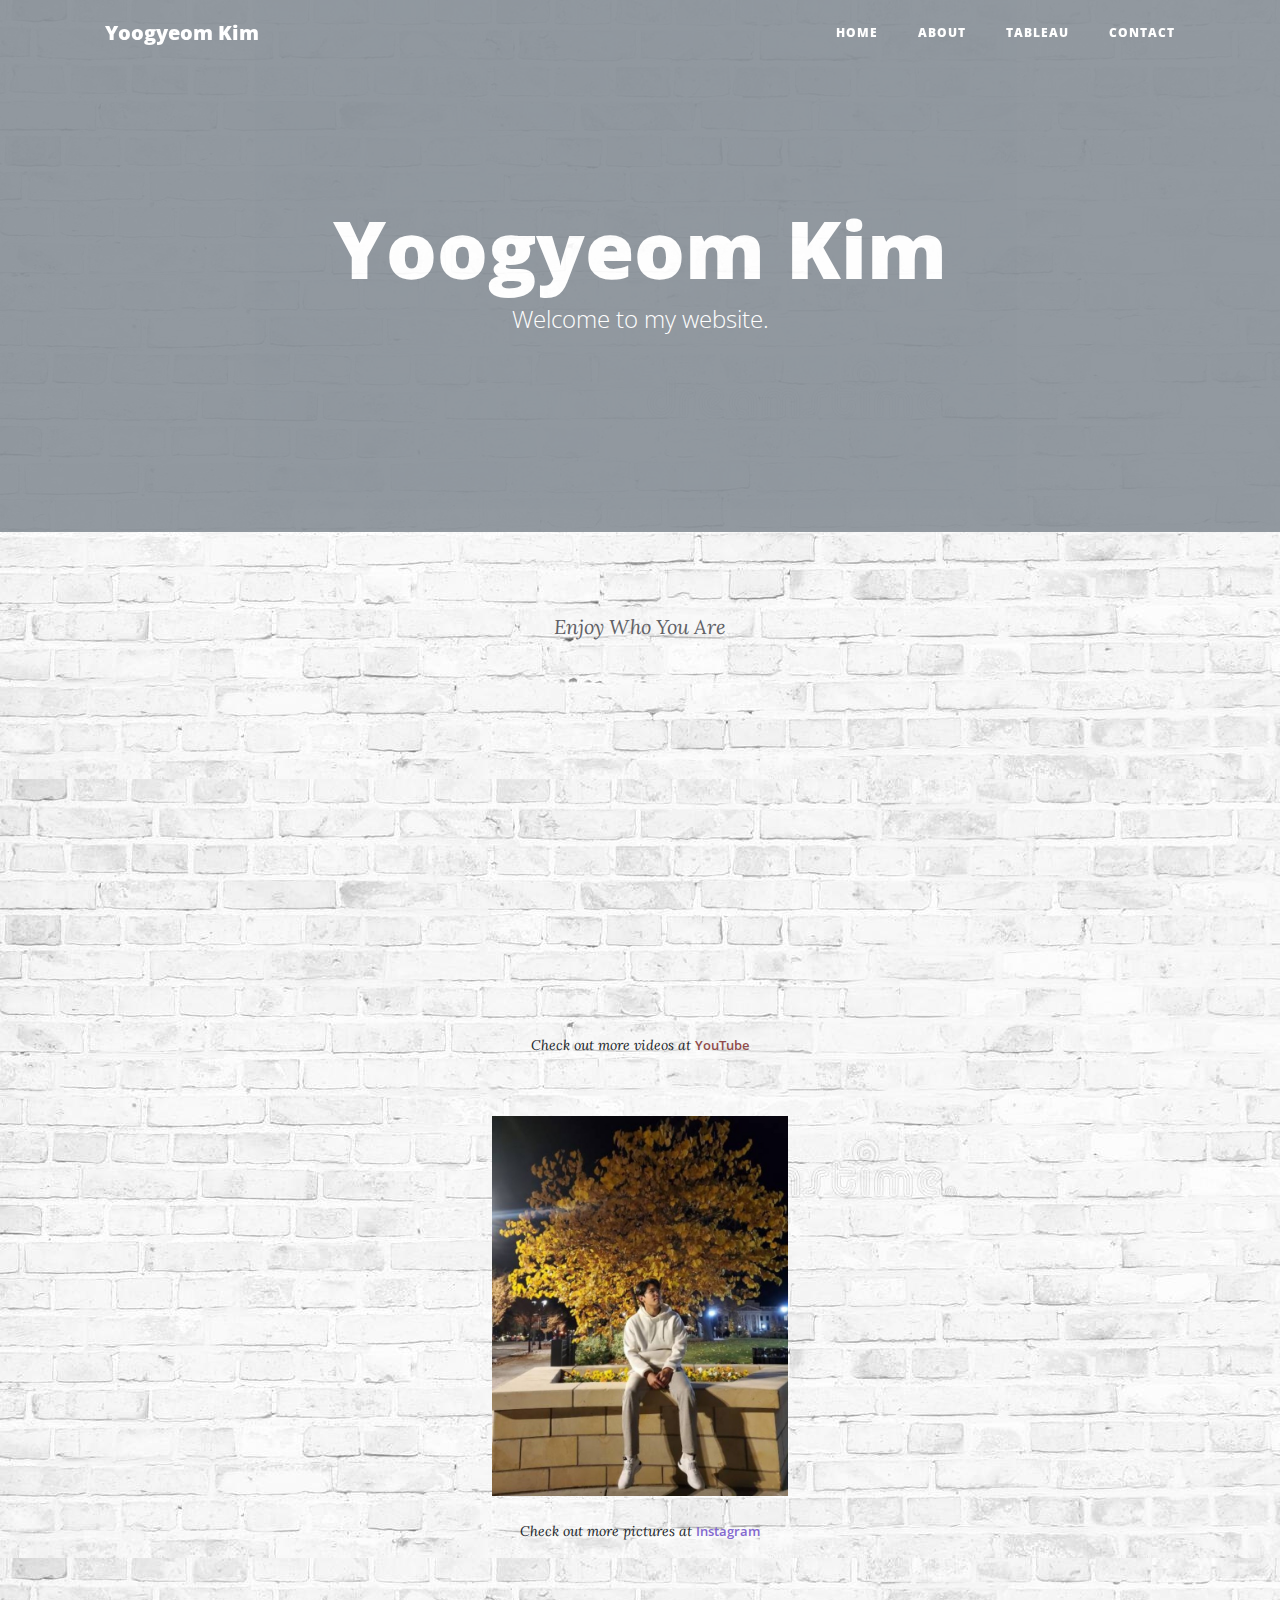
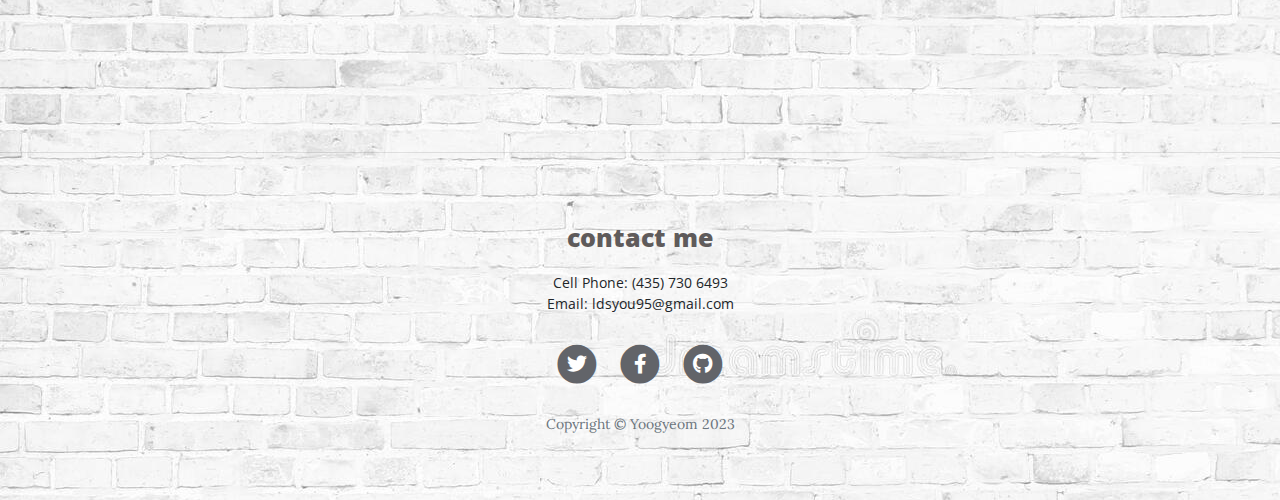
<file: index.html>
<!DOCTYPE html>
<html lang="en">

<head>

<!--Yoogyeom Kim last edited: 17 April, 2023-->

  <meta charset="utf-8">
  <meta name="viewport" content="width=device-width, initial-scale=1, shrink-to-fit=no">
  <meta name="description" content="">
  <meta name="author" content="">

  <title>Yoogyeom Kim - Homepage</title>

  <!-- Bootstrap core CSS -->
  <link href="vendor/bootstrap/css/bootstrap.min.css" rel="stylesheet">

  <!-- Custom fonts for this template -->
  <link href="vendor/fontawesome-free/css/all.min.css" rel="stylesheet" type="text/css">
  <link href='https://fonts.googleapis.com/css?family=Lora:400,700,400italic,700italic' rel='stylesheet' type='text/css'>
  <link href='https://fonts.googleapis.com/css?family=Open+Sans:300italic,400italic,600italic,700italic,800italic,400,300,600,700,800' rel='stylesheet' type='text/css'>

  <!-- Custom styles for this template -->
  <link href="styles/clean-blog.min.css" rel="stylesheet">
  <link href="styles/mystyles.css" rel="stylesheet">

</head>

<body>

  <!-- Navigation -->
  <nav class="navbar navbar-expand-lg navbar-light fixed-top" id="mainNav">
    <div class="container">
      <a class="navbar-brand" href="index.html">Yoogyeom Kim</a>
      <button class="navbar-toggler navbar-toggler-right" type="button" data-toggle="collapse" data-target="#navbarResponsive" aria-controls="navbarResponsive" aria-expanded="false" aria-label="Toggle navigation">
        Menu
        <i class="fas fa-bars"></i>
      </button>
      <div class="collapse navbar-collapse" id="navbarResponsive">
        <ul class="navbar-nav ml-auto">
          <li class="nav-item">
            <a class="nav-link" href="#">Home</a>
          </li>
          <li class="nav-item">
            <a class="nav-link" href="html/aboutme.html">About</a>
          </li>
          <li class="nav-item">
            <a class="nav-link" href="html/tableau.html">Tableau</a>
          </li>
        <li class="nav-item">
          <a class="nav-link" href="html/contact.html">Contact</a>
        </li>
        </ul>
      </div>
    </div>
  </nav>

  <!-- Page Header -->
  <header class="masthead header" style="background-image: url(https://cdn.pixabay.com/photo/2017/08/30/01/05/milky-way-2695569__480.jpg);">
    <div class="container">
      <div class="row">
        <div class="col-lg-8 col-md-10 mx-auto">
          <div class="site-heading">
            <h1>Yoogyeom Kim</h1>
            <span class="subheading">Welcome to my website.</span>
          </div>
        </div>
      </div>
    </div>
  </header>

  <!-- Main Content -->
  <div class="container">
    <div class="row">
      <div class="col-lg-8 col-md-10 mx-auto">          
        <blockquote class="quote">Enjoy Who You Are</blockquote>
     </div> 
   </div>
</div>
 
  <div class='video'>
    <iframe width="560" height="315" src="https://www.youtube.com/embed/jJgJnvXj3rw" title="Kade's Favorite Song" allow="accelerometer; autoplay; clipboard-write; encrypted-media; gyroscope; picture-in-picture"  allowfullscreen></iframe>
  </div>
   <div class="caption">Check out more videos at <a href="https://www.youtube.com/" target="_blank" title="Youtube Homepage" class="youtube"> YouTube </a></div>
  
  <div class="img">
    <img src="images/coolpic.jpg" height=380 alt="Cool Kade">
  </div>
   <div class="caption" style="margin-bottom: 200px;">Check out more pictures at <a href="https://www.instagram.com/yoogyeom_kim/" target="_blank" title="Instagram Homepage" class="instagram"> Instagram </a></div>

  <hr>

  <!-- Footer -->
  <footer>
  <div class="contact-font">
      contact me 
  </div> 
    <div class="contact-info">
      Cell Phone: (435) 730 6493
   <br>
      Email: ldsyou95@gmail.com
   </div>
     <div class="container">
      <div class="row">
        <div class="col-lg-8 col-md-10 mx-auto">
          <ul class="list-inline text-center">
            <li class="list-inline-item">
              <a href="https://twitter.com" target="_blank" title="Twitter Profile">
                <span class="fa-stack fa-lg">
                  <i class="fas fa-circle fa-stack-2x"></i>
                  <i class="fab fa-twitter fa-stack-1x fa-inverse"></i>
                </span>
              </a>
            </li>
            <li class="list-inline-item">
              <a href="https://www.facebook.com/profile.php?id=100011502225249" target="_blank" title="Facebook Profile">
                <span class="fa-stack fa-lg">
                  <i class="fas fa-circle fa-stack-2x"></i>
                  <i class="fab fa-facebook-f fa-stack-1x fa-inverse"></i>
                </span>
              </a>
            </li>
            <li class="list-inline-item">
              <a href="https://www.linkedin.com/in/yoogyeom-kim-81b6a0220/" target="_blank" title="Linkedin Profile">
                <span class="fa-stack fa-lg">
                  <i class="fas fa-circle fa-stack-2x"></i>
                  <i class="fab fa-github fa-stack-1x fa-inverse"></i>
                </span>
              </a>
            </li>
          </ul>
          <p class="copyright text-muted">Copyright &copy; Yoogyeom 2023</p>
        </div>
      </div>
    </div>
  </footer>

  <!-- Bootstrap core JavaScript -->
  <script src="vendor/jquery/jquery.min.js"></script>
  <script src="vendor/bootstrap/js/bootstrap.bundle.min.js"></script>

  <!-- Custom scripts for this template -->
  <script src="js/clean-blog.min.js"></script>

</body>

</html>
</file>
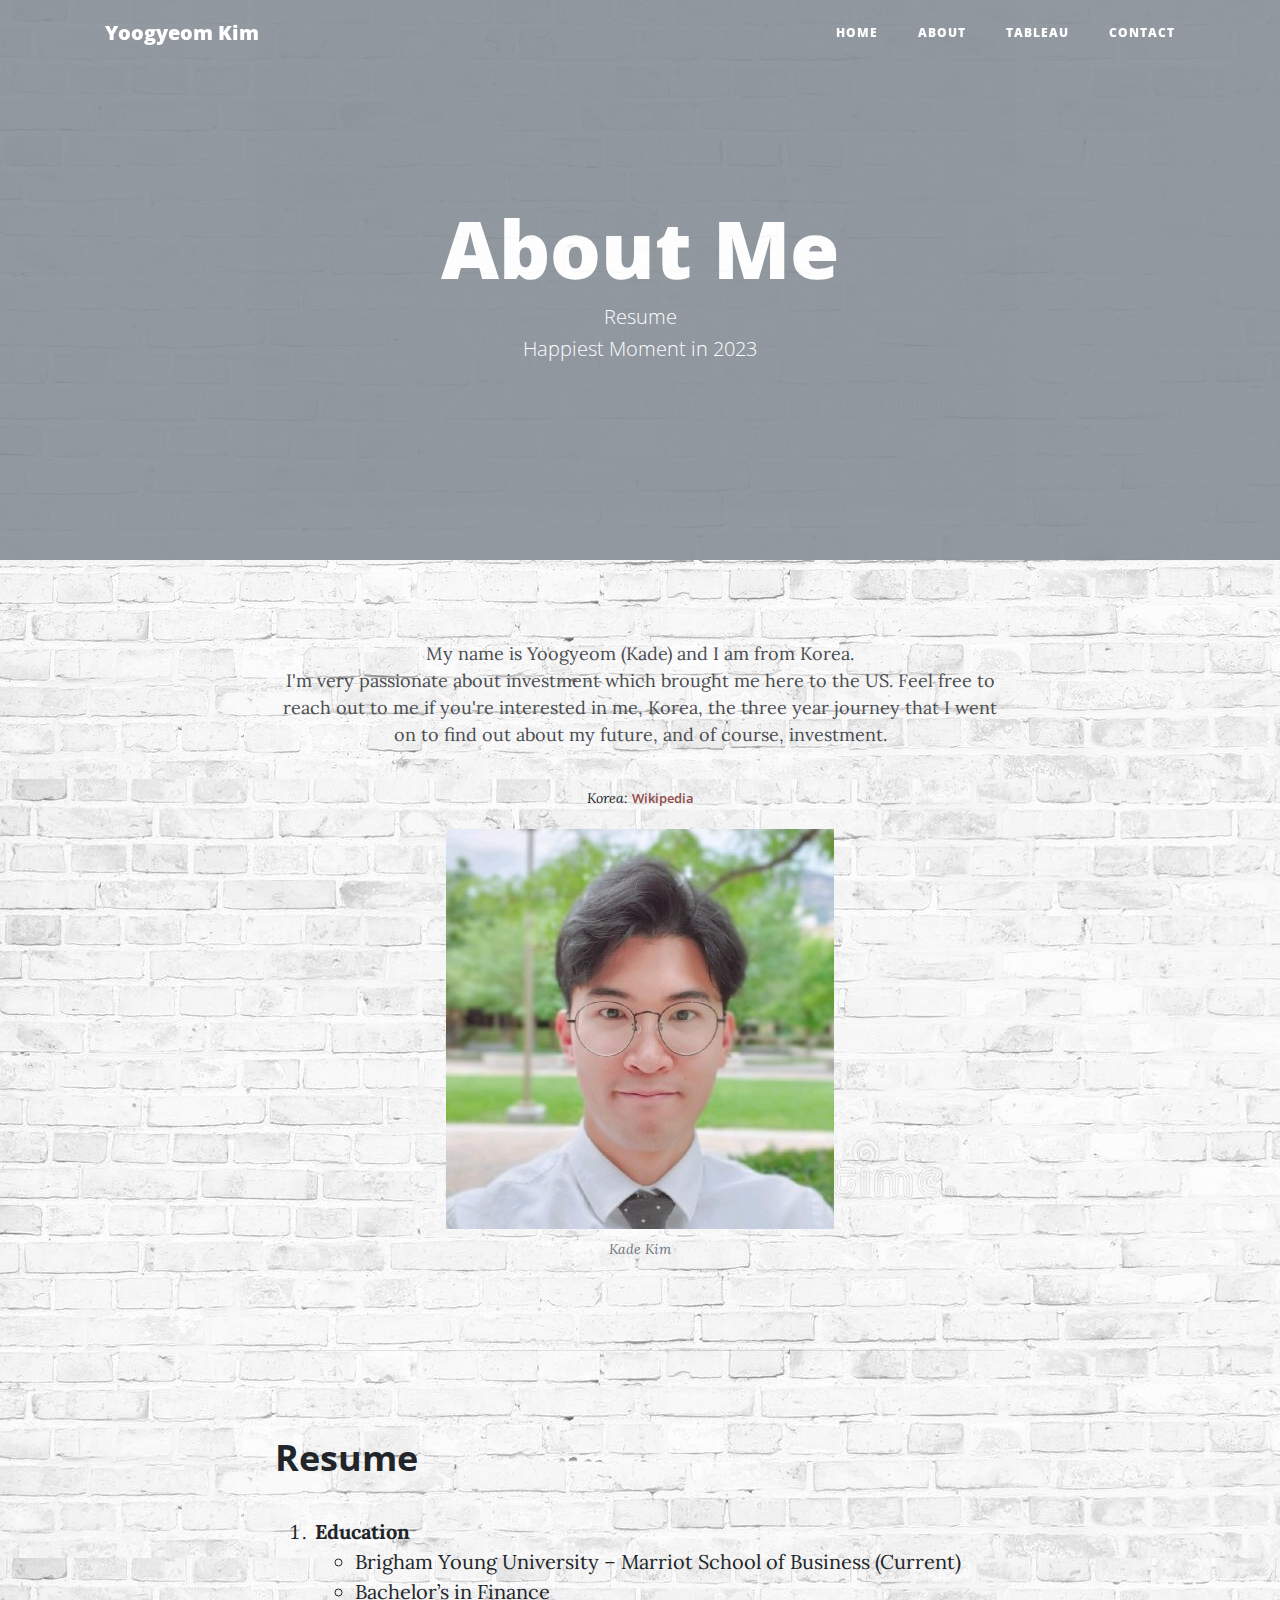
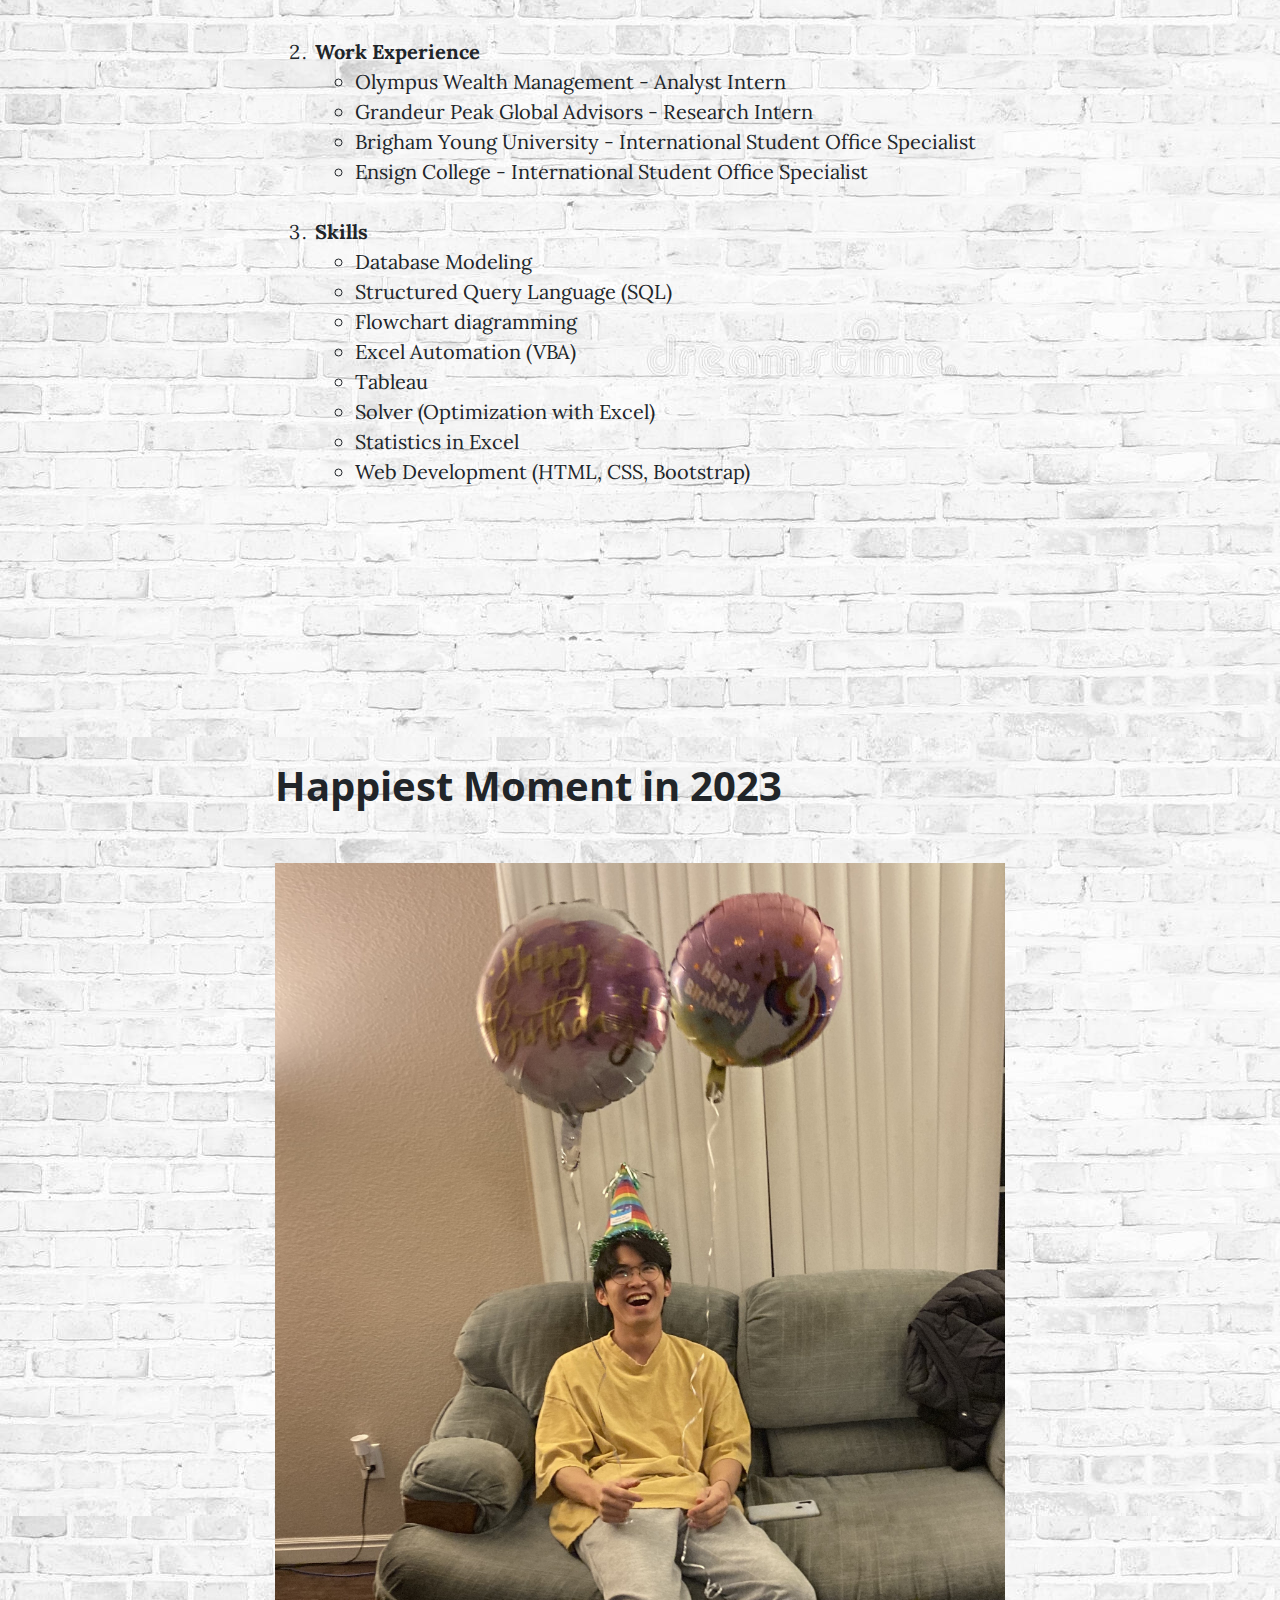
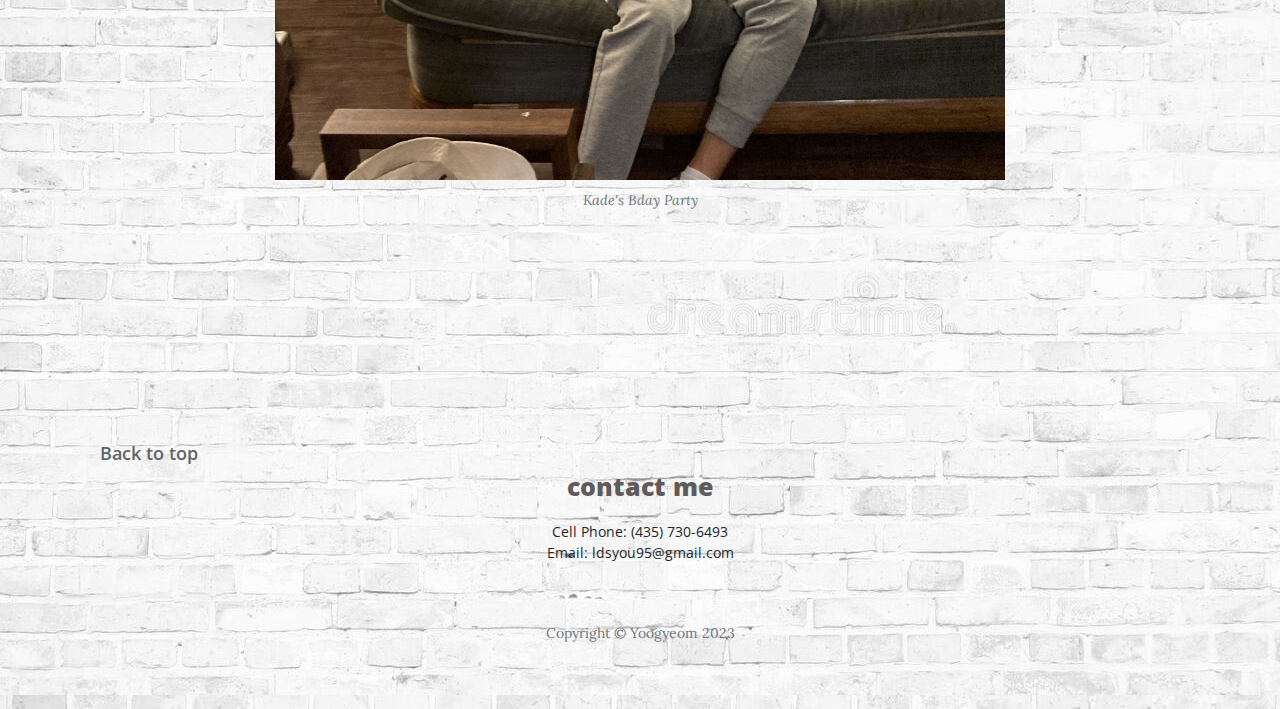
<file: html/aboutme.html>
<!DOCTYPE html>
<html lang="en">

<head>

  <meta charset="utf-8">
  <meta name="viewport" content="width=device-width, initial-scale=1, shrink-to-fit=no">
  <meta name="description" content="">
  <meta name="author" content="">

  <title>Yoogyeom Kim - About Me</title>

  <!-- Bootstrap core CSS -->
  <link href="../vendor/bootstrap/css/bootstrap.min.css" rel="stylesheet">

  <!-- Custom fonts for this template -->
  <link href="../vendor/fontawesome-free/css/all.min.css" rel="stylesheet" type="text/css">
  <link href='https://fonts.googleapis.com/css?family=Lora:400,700,400italic,700italic' rel='stylesheet' type='text/css'>
  <link href='https://fonts.googleapis.com/css?family=Open+Sans:300italic,400italic,600italic,700italic,800italic,400,300,600,700,800' rel='stylesheet' type='text/css'>

  <!-- Custom styles for this template -->
  <link href="../styles/clean-blog.min.css" rel="stylesheet">
  <link href="../styles/mystyles.css" rel="stylesheet">

</head>

<body>

  <!-- Navigation -->
  <nav class="navbar navbar-expand-lg navbar-light fixed-top" id="mainNav">
    <div class="container">
      <a class="navbar-brand" href="../index.html">Yoogyeom Kim</a>
      <button class="navbar-toggler navbar-toggler-right" type="button" data-toggle="collapse" data-target="#navbarResponsive" aria-controls="navbarResponsive" aria-expanded="false" aria-label="Toggle navigation">
        Menu
        <i class="fas fa-bars"></i>
      </button>
      <div class="collapse navbar-collapse" id="navbarResponsive">
        <ul class="navbar-nav ml-auto">
          <li class="nav-item">
            <a class="nav-link" href="../index.html">Home</a>
          </li>
          <li class="nav-item">
            <a class="nav-link" href="aboutme.html">About</a>
          </li>
          <li class="nav-item">
            <a class="nav-link" href="tableau.html">Tableau</a>
          </li>
          <li class="nav-item">
            <a class="nav-link" href="contact.html">Contact</a>
          </li>
        </ul>
      </div>
    </div>
  </nav>

  <!-- Page Header -->
  <header class="masthead header" style="background-image: url(https://cdn.pixabay.com/photo/2017/08/30/01/05/milky-way-2695569__480.jpg);">  
    <div class="container">
      <div class="row">
        <div class="col-lg-8 col-md-10 mx-auto">
          <div class="page-heading">
            <h1>About Me</h1>
            <a href="#resume" class="aboutmenu abouthead"> Resume</a>
            <a href="#interest" class="aboutmenu abouthead"> Happiest Moment in 2023</a>
          </div>
        </div>
      </div>
    </div>
  </header>

  <!-- Post Content -->  
    <div class="container">
      <div class="row">
        <div class="col-lg-8 col-md-10 mx-auto">          
          <blockquote class="bio">
            My name is Yoogyeom (Kade) and I am from Korea. <br> I'm very passionate about investment which brought me here to the US. Feel free to reach out to me if you're interested in me, Korea, the three year journey that I went on to find out about my future, and of course, investment.
          </blockquote>
          
          <div class="caption" style="margin-bottom: 10px">Korea: <a href="https://en.wikipedia.org/wiki/Korea" target="_blank" title="Singapore Wikipedia" class="youtube"> Wikipedia </a></div>

          <div style="text-align: center;"><img src="../images/Kade.jpg" alt="Kade's Profile Picture"></div>
          <span class="caption text-muted" style="margin-bottom: 80px;">Kade Kim</span>

          <hr id="resume">

          <h2 class="section-heading resumetitle" style="font-size: 36px;">Resume</h2>
          <ol>
            <li>
              <span style="font-weight: bold">Education</span>
              <ul style="margin-bottom: 30px;">
                <li>Brigham Young University – Marriot School of Business (Current)</li>
                <li>Bachelor’s in Finance </li>
              </ul>
            </li>
            <li>
              <span style="font-weight: bold"> Work Experience</span>
              <ul style="margin-bottom: 30px;">
                <li>Olympus Wealth Management - Analyst Intern </li>
                <li>Grandeur Peak Global Advisors - Research Intern</li>
                <li>Brigham Young University - International Student Office Specialist</li>
                <li>Ensign College - International Student Office Specialist</li>
              </ul>
            </li>
            <li>
              <span style="font-weight: bold">Skills</span>
              <ul style="margin-bottom: 220px;">
                <li>Database Modeling</li>
                <li>Structured Query Language (SQL)</li>
                <li>Flowchart diagramming</li>
                <li>Excel Automation (VBA)</li>
                <li>Tableau</li>
                <li>Solver (Optimization with Excel)</li>
                <li>Statistics in Excel</li>
                <li>Web Development (HTML, CSS, Bootstrap)</li>
              </ul>
            </li>
          </ol>
          
          <h2 class="section-heading interesthead" style="font-size: 40px;" id="interest">Happiest Moment in 2023</h2>
            <img class="img-fluid" src="../images/Kade's birthday.jpg" alt="Kade's Bday">
            <span class="caption text-muted">Kade's Bday Party</span>     
        </div>
      </div>
    </div>  
    
    <p>&nbsp;</p>
    <p>&nbsp;</p>

  <hr>
  
  <!-- Footer -->
  <footer>
    
    <a href="#top" class="top">Back to top</a>
    <div class="contact-font">contact me</div> 
    <div class="contact-info">
      Cell Phone: (435) 730-6493
      <br>
      Email: ldsyou95@gmail.com
    </div>
     
    <div class="container">
      <div class="row">
        <div class="col-lg-8 col-md-10 mx-auto">
          <p class="copyright text-muted">Copyright &copy; Yoogyeom 2023</p>
        </div>
      </div>
    </div>

  </footer>

  <!-- Bootstrap core JavaScript -->
  <script src="../vendor/jquery/jquery.min.js"></script>
  <script src="../vendor/bootstrap/js/bootstrap.bundle.min.js"></script>

  <!-- Custom scripts for this template -->
  <script src="../js/clean-blog.min.js"></script>

</body>

</html>
</file>
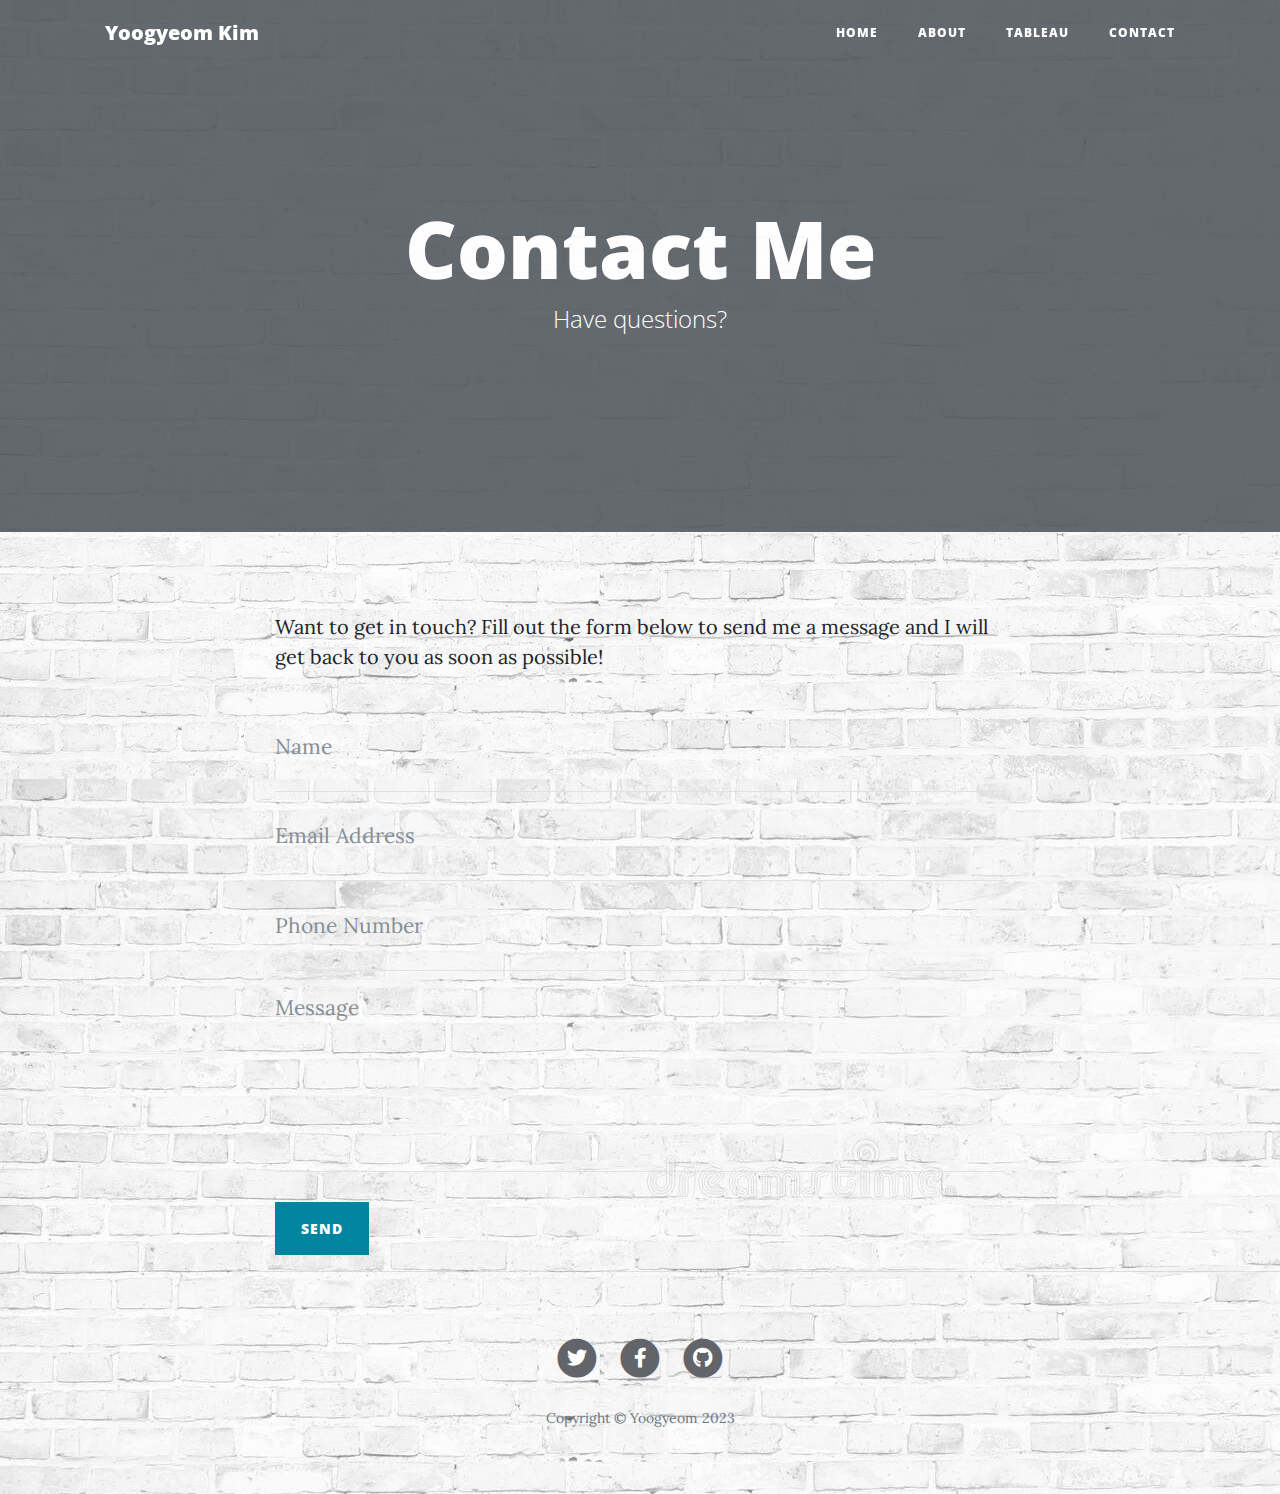
<file: html/contact.html>
<!DOCTYPE html>
<html lang="en">

<head>

  <meta charset="utf-8">
  <meta name="viewport" content="width=device-width, initial-scale=1, shrink-to-fit=no">
  <meta name="description" content="">
  <meta name="author" content="">

  <title>Yoogyeom Kim - contact</title>

  <!-- Bootstrap core CSS -->
  <link href="../vendor/bootstrap/css/bootstrap.min.css" rel="stylesheet">

  <!-- Custom fonts for this template -->
  <link href="../vendor/fontawesome-free/css/all.min.css" rel="stylesheet" type="text/css">
  <link href='https://fonts.googleapis.com/css?family=Lora:400,700,400italic,700italic' rel='stylesheet' type='text/css'>
  <link href='https://fonts.googleapis.com/css?family=Open+Sans:300italic,400italic,600italic,700italic,800italic,400,300,600,700,800' rel='stylesheet' type='text/css'>

  <!-- Custom styles for this template -->
  <link href="../styles/clean-blog.min.css" rel="stylesheet">
  <link href="../styles/mystyles.css" rel="stylesheet">

</head>

<body>

  <!-- Navigation -->
  <nav class="navbar navbar-expand-lg navbar-light fixed-top" id="mainNav">
    <div class="container">
      <a class="navbar-brand" href="../index.html">Yoogyeom Kim</a>
      <button class="navbar-toggler navbar-toggler-right" type="button" data-toggle="collapse" data-target="#navbarResponsive" aria-controls="navbarResponsive" aria-expanded="false" aria-label="Toggle navigation">
        Menu
        <i class="fas fa-bars"></i>
      </button>
      <div class="collapse navbar-collapse" id="navbarResponsive">
        <ul class="navbar-nav ml-auto">
          <li class="nav-item">
            <a class="nav-link" href="../index.html">Home</a>
          </li>
          <li class="nav-item">
            <a class="nav-link" href="aboutme.html">About</a>
          </li>
          <li class="nav-item">
            <a class="nav-link" href="tableau.html">Tableau</a>
          </li>
          <li class="nav-item">
            <a class="nav-link" href="#">Contact</a>
          </li>
        </ul>
      </div>
    </div>
  </nav>

  <!-- Page Header -->
  <header class="masthead header" style="background-image: url(https://cdn.pixabay.com/photo/2017/08/30/01/05/milky-way-2695569__480.jpg);">
    <div class="overlay"></div>
    <div class="container">
      <div class="row">
        <div class="col-lg-8 col-md-10 mx-auto">
          <div class="page-heading">
            <h1>Contact Me</h1>
            <span class="subheading">Have questions?</span>
          </div>
        </div>
      </div>
    </div>
  </header>

  <!-- Main Content -->
  <div class="container">
    <div class="row">
      <div class="col-lg-8 col-md-10 mx-auto">
        <p>Want to get in touch? Fill out the form below to send me a message and I will get back to you as soon as possible!</p>
        <!-- Contact Form - Enter your email address on line 19 of the mail/contact_me.php file to make this form work. -->
        <!-- WARNING: Some web hosts do not allow emails to be sent through forms to common mail hosts like Gmail or Yahoo. It's recommended that you use a private domain email address! -->
        <!-- To use the contact form, your site must be on a live web host with PHP! The form will not work locally! -->
        <form name="sentMessage" id="contactForm" novalidate>
          <div class="control-group">
            <div class="form-group floating-label-form-group controls">
              <label>Name</label>
              <input type="text" class="form-control" placeholder="Name" id="name" required data-validation-required-message="Please enter your name.">
              <p class="help-block text-danger"></p>
            </div>
          </div>
          <div class="control-group">
            <div class="form-group floating-label-form-group controls">
              <label>Email Address</label>
              <input type="email" class="form-control" placeholder="Email Address" id="email" required data-validation-required-message="Please enter your email address.">
              <p class="help-block text-danger"></p>
            </div>
          </div>
          <div class="control-group">
            <div class="form-group col-xs-12 floating-label-form-group controls">
              <label>Phone Number</label>
              <input type="tel" class="form-control" placeholder="Phone Number" id="phone" required data-validation-required-message="Please enter your phone number.">
              <p class="help-block text-danger"></p>
            </div>
          </div>
          <div class="control-group">
            <div class="form-group floating-label-form-group controls">
              <label>Message</label>
              <textarea rows="5" class="form-control" placeholder="Message" id="message" required data-validation-required-message="Please enter a message."></textarea>
              <p class="help-block text-danger"></p>
            </div>
          </div>
          <br>
          <div id="success"></div>
          <button type="submit" class="btn btn-primary" id="sendMessageButton">Send</button>
        </form>
      </div>
    </div>
  </div>

  <hr>

  <!-- Footer -->
  <footer>
    <div class="container">
      <div class="row">
        <div class="col-lg-8 col-md-10 mx-auto">
          <ul class="list-inline text-center">
            <li class="list-inline-item">
              <a href="https://twitter.com" target="_blank" title="Twitter Profile">
                <span class="fa-stack fa-lg">
                  <i class="fas fa-circle fa-stack-2x"></i>
                  <i class="fab fa-twitter fa-stack-1x fa-inverse"></i>
                </span>
              </a>
            </li>
            <li class="list-inline-item">
              <a href="https://www.facebook.com/profile.php?id=100011502225249" target="_blank" title="Facebook Profile">
                <span class="fa-stack fa-lg">
                  <i class="fas fa-circle fa-stack-2x"></i>
                  <i class="fab fa-facebook-f fa-stack-1x fa-inverse"></i>
                </span>
              </a>
            </li>
            <li class="list-inline-item">
              <a href="https://www.linkedin.com/in/yoogyeom-kim-81b6a0220/" target="_blank" title="Linkedin Profile">
                <span class="fa-stack fa-lg">
                  <i class="fas fa-circle fa-stack-2x"></i>
                  <i class="fab fa-github fa-stack-1x fa-inverse"></i>
                </span>
              </a>
            </li>
          </ul>
          <p class="copyright text-muted">Copyright &copy; Yoogyeom 2023</p>
        </div>
      </div>
    </div>
  </footer>

  <!-- Bootstrap core JavaScript -->
  <script src="../vendor/jquery/jquery.min.js"></script>
  <script src="../vendor/bootstrap/js/bootstrap.bundle.min.js"></script>

  <!-- Contact Form JavaScript -->
  <script src="../js/jqBootstrapValidation.js"></script>
  <script src="../js/contact_me.js"></script>

  <!-- Custom scripts for this template -->
  <script src="../js/clean-blog.min.js"></script>

</body>

</html>
</file>
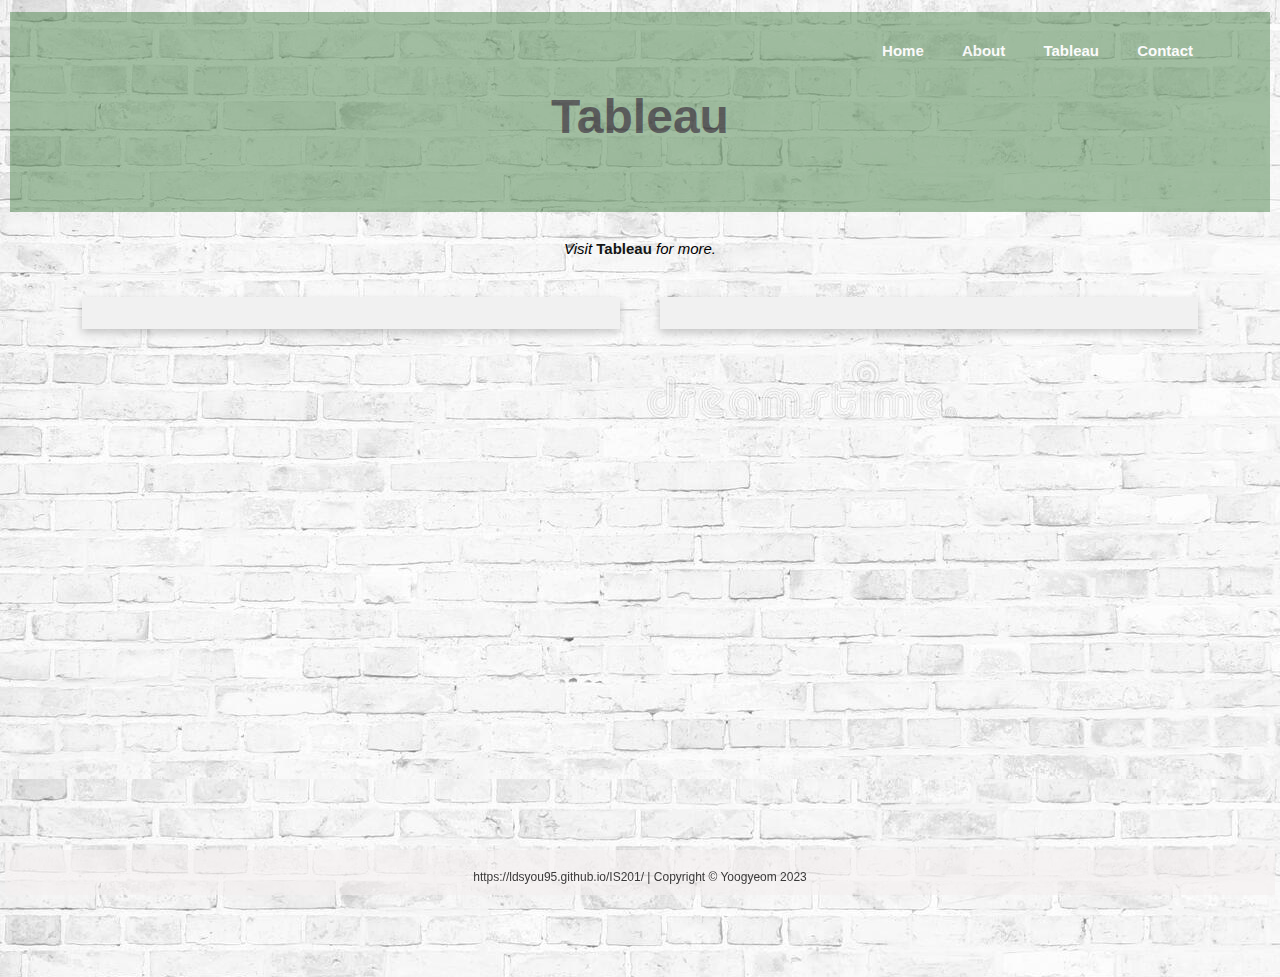
<file: html/tableau.html>
<!DOCTYPE html>
<html lang="en">

<head>

 <title>Yoogyeom - Tableau</title>

 <!-- Custom styles for this template -->
 <link href="../styles/bootstyles.css" rel="stylesheet" type="text/css">

</head>

<body>

    <!-- Navigation -->
    <div class="common header" style="background-color: rgba(81, 136, 81, 0.753); opacity: 0.7;">
        <span class="subheader">
            <a href="../index.html" class="space">Home</a>
            <a href="aboutme.html" class="space">About</a> 
            <a href="#" class="space">Tableau</a>
            <a href="contact.html" class="space">Contact</a>
        </span>
        <div class="common page-heading">
        <h1 >Tableau</h1>         
        </div>
    </div>

    <!-- Tableau -->
    <div class="common mainbody">
        <div class="comment"> Visit <a href="https://www.tableau.com/" target="_blank" title="Tableau Homepage" class="tableaulink"> Tableau </a> for more.</div>
            <div class="row">
                <div class="column">
                  <div class="box"> 
                    <div class='tableauPlaceholder' id='viz1617777672651' style='position: relative'><noscript><a href='#'><img alt='Profit in 50 states ' src='https:&#47;&#47;public.tableau.com&#47;static&#47;images&#47;Q1&#47;Q1_16177774000230&#47;Profitin50states&#47;1_rss.png' style='border: none' /></a></noscript><object class='tableauViz'  style='display:none;'><param name='host_url' value='https%3A%2F%2Fpublic.tableau.com%2F' /> <param name='embed_code_version' value='3' /> <param name='site_root' value='' /><param name='name' value='Q1_16177774000230&#47;Profitin50states' /><param name='tabs' value='no' /><param name='toolbar' value='yes' /><param name='static_image' value='https:&#47;&#47;public.tableau.com&#47;static&#47;images&#47;Q1&#47;Q1_16177774000230&#47;Profitin50states&#47;1.png' /> <param name='animate_transition' value='yes' /><param name='display_static_image' value='yes' /><param name='display_spinner' value='yes' /><param name='display_overlay' value='yes' /><param name='display_count' value='yes' /><param name='language' value='en' /><param name='filter' value='publish=yes' /></object></div>                <script type='text/javascript'>                    var divElement = document.getElementById('viz1617777672651');                    var vizElement = divElement.getElementsByTagName('object')[0];                    vizElement.style.width='100%';vizElement.style.height=(divElement.offsetWidth*0.75)+'px';                    var scriptElement = document.createElement('script');                    scriptElement.src = 'https://public.tableau.com/javascripts/api/viz_v1.js';                    vizElement.parentNode.insertBefore(scriptElement, vizElement);                </script>
                  </div>
                </div>

                <div class="column">
                  <div class="box">
                    <div class='tableauPlaceholder' id='viz1618627483670' style='position: relative'><noscript><a href='#'><img alt='Profit in California ' src='https:&#47;&#47;public.tableau.com&#47;static&#47;images&#47;Pr&#47;ProfitinCA_16186267932690&#47;ProfitinCalifornia&#47;1_rss.png' style='border: none' /></a></noscript><object class='tableauViz'  style='display:none;'><param name='host_url' value='https%3A%2F%2Fpublic.tableau.com%2F' /> <param name='embed_code_version' value='3' /> <param name='site_root' value='' /><param name='name' value='ProfitinCA_16186267932690&#47;ProfitinCalifornia' /><param name='tabs' value='no' /><param name='toolbar' value='yes' /><param name='static_image' value='https:&#47;&#47;public.tableau.com&#47;static&#47;images&#47;Pr&#47;ProfitinCA_16186267932690&#47;ProfitinCalifornia&#47;1.png' /> <param name='animate_transition' value='yes' /><param name='display_static_image' value='yes' /><param name='display_spinner' value='yes' /><param name='display_overlay' value='yes' /><param name='display_count' value='yes' /><param name='language' value='en' /><param name='filter' value='publish=yes' /></object></div>                <script type='text/javascript'>                    var divElement = document.getElementById('viz1618627483670');                    var vizElement = divElement.getElementsByTagName('object')[0];                    vizElement.style.width='100%';vizElement.style.height=(divElement.offsetWidth*0.75)+'px';                    var scriptElement = document.createElement('script');                    scriptElement.src = 'https://public.tableau.com/javascripts/api/viz_v1.js';                    vizElement.parentNode.insertBefore(scriptElement, vizElement);                </script>
                  </div>
                </div>
            </div>
      </div>
    
<!-- Footer -->
 <footer>
    <div class="common footer">
     <div class="contact">         
        https://ldsyou95.github.io/IS201/ |
        Copyright &copy; Yoogyeom 2023
     </div>
    </div>
 </footer>

</body>

</html>
</file>
<file: styles/mystyles.css>
body {
    background-image: url('../images/background.jpg');
}

.header {
    opacity: 0.9;
}

.quote {
    text-align: center;
    margin-top: 30px;
    margin-bottom: 60px; 
    color: rgb(97, 97, 102);
}

.img {
    text-align: center;
    margin-bottom: 15px;
    margin-top: 50px;
}

.video {
    margin-left: auto;
    margin-right: auto;
    text-align: center;
}

iframe{
    border-width: 0px;
}

a.youtube {
    font-size: 13px;
    color: hsl(0, 32%, 43%);
    font-style: initial;    
}

a.instagram {
    font-size: 13px;
    color: hsl(256, 52%, 61%);
    font-style: initial; 
}

.contact-font {
    font-family: 'Open Sans', 'Helvetica Neue', sans-serif;
    font-size: 25px;
    font-weight: 800;
    color: rgb(95, 91, 91);
    text-align: center;
    padding-bottom: 10px;
}

.contact-info {
    font-family: 'Open Sans', 'Helvetica Neue', Helvetica, Arial, sans-serif;
    font-size: 14px;
    text-align: center;
    padding-bottom: 30px;
    padding-top: 5px;
}

a {
    font-size: 15px;
    text-decoration: none;
    color: rgb(98, 100, 105);
    font-weight: 600;
    font-family: 'Open Sans', 'Helvetica Neue', Helvetica, Arial, sans-serif;
}

a:hover {
    text-decoration: none;
    color: black;
}

a:visited {
    text-decoration: none;
}

.abouthead {
    font-size: 20px;
    color: white;
    font-family: 'Open Sans', 'Helvetica Neue', Helvetica, Arial, sans-serif;
}

.bio {
    color: rgb(74, 76, 80);
    font-style: normal;
    padding-top: 30px;
    margin-bottom: 30px;
    font-size: 18px;
    text-align: center;
}

.aboutmenu {
    font-size: 20px;
    font-weight: 200;
    line-height: 1.1;
    display: block;
    margin: 10px 0 0;
    font-family: 'Open Sans', 'Helvetica Neue', Helvetica, Arial, sans-serif;
}

.top {
    padding: 100px;
    font-size: 18px;
}

.resumetitle {
    padding-top: 25px;
    padding-bottom: 30px;
}

.interesthead {
    padding-top: 55px;
    padding-bottom: 45px;
}
</file>
<file: styles/bootstyles.css>
body {
    background-image: url('../images/background.jpg');
    font-family: Verdana, Geneva, Tahoma, sans-serif;
    font-size: 15px;
}

.common {
    position: absolute;
}

.header {
    top: 12px;
    left: 10px;
    right: 10px;
    height: 200px;
}

.mainbody {
    top: 220px;
    left: 60px;
    right: 60px;
    bottom: 65px;    
}

.footer {
    bottom: 5px;
    height: 45px;
    right: 5px;
    left: 5px;
    background-color: #f3efef9d;
    text-align: center;
    position: fixed;
}

.subheader {
    float: right;
    margin: 30px;
    padding-right: 30px;
}

.space {
    padding-left: 17px;
    padding-right: 17px; 
}

.page-heading {
    color: rgb(28, 30, 30);
    font-size: 24px;
    font-weight: 300;
    font-family: 'Open Sans', 'Helvetica Neue', Helvetica, Arial, sans-serif;
    top: 50%;
    left: 50%;
    transform: translate(-50%, -50%);
    padding-top: 10px;
}

.comment {
    margin: 20px;
    text-align: center;
    font-style: italic;
}

a.tableaulink {
    color: rgb(19, 21, 20);
    font-style: normal;
    font-family: 'Open Sans', 'Helvetica Neue', Helvetica, Arial, sans-serif; 
}

* {
    box-sizing:border-box;
  }
  
.column {
    float: left;
    width: 50%;
    padding: 20px;
    height: 700px;
  }  
 
  .row {margin: 0 2px;}
  
  .row:after {
    content: "";
    display: table;
    clear: both;
  }
  
  .box {
    box-shadow: 0 4px 8px 0 rgba(0, 0, 0, 0.2); 
    padding: 16px;
    background-color: #f1f1f1;
    text-align: center;
  }
  
  @media screen and (max-width: 1100px) {
.column {
      width: 100%;
      display:block;
      margin-bottom: 20px;
    }
}

a {
    font-size: 15px;
    text-decoration: none;
    color: rgb(255, 255, 255);
    font-weight: bold;
    font-family: 'Open Sans', 'Helvetica Neue', Helvetica, Arial, sans-serif;
}

a:hover {
    text-decoration: none;
    color: rgba(164, 103, 89, 0.712);
}

.contact {
    font-family: 'Open Sans', 'Helvetica Neue', Helvetica, Arial, sans-serif;
    font-size: 12px;    
    color: #3a3939;
    padding-top: 20px;
}
</file>
<file: styles/clean-blog.min.css>
/*!
 * Start Bootstrap - Clean Blog v5.0.10 (https://startbootstrap.com/theme/clean-blog)
 * Copyright 2013-2020 Start Bootstrap
 * Licensed under MIT (https://github.com/StartBootstrap/startbootstrap-clean-blog/blob/master/LICENSE)
 */body{font-size:20px;color:#212529;font-family:Lora,'Times New Roman',serif}p{line-height:1.5;margin:30px 0}p a{text-decoration:underline}h1,h2,h3,h4,h5,h6{font-weight:800;font-family:'Open Sans','Helvetica Neue',Helvetica,Arial,sans-serif}a{color:#212529;transition:all .2s}a:focus,a:hover{color:#0085a1}blockquote{font-style:italic;color:#868e96}
 
 .section-heading{font-size:36px;font-weight:700;margin-top:60px}.caption{font-size:14px;font-style:italic;display:block;margin:0;padding:10px;text-align:center;border-bottom-right-radius:5px;border-bottom-left-radius:5px}::-moz-selection{color:#fff;background:#0085a1;text-shadow:none}::selection{color:#fff;background:#0085a1;text-shadow:none}img::-moz-selection{color:#fff;background:0 0}img::selection{color:#fff;background:0 0}img::-moz-selection{color:#fff;background:0 0}#mainNav{position:absolute;border-bottom:1px solid #e9ecef;background-color:#fff;font-family:'Open Sans','Helvetica Neue',Helvetica,Arial,sans-serif}#mainNav 
 .navbar-brand{font-weight:800;color:#343a40}#mainNav .navbar-toggler{font-size:12px;font-weight:800;padding:13px;text-transform:uppercase;color:#343a40}#mainNav .navbar-nav>li.nav-item>a{font-size:12px;font-weight:800;letter-spacing:1px;text-transform:uppercase}@media only screen and (min-width:992px){#mainNav{border-bottom:1px solid transparent;background:0 0}#mainNav .navbar-brand{padding:10px 20px;color:#fff}#mainNav .navbar-brand:focus,#mainNav .navbar-brand:hover{color:rgba(255,255,255,.8)}#mainNav .navbar-nav>li.nav-item>a{padding:10px 20px;color:#fff}#mainNav .navbar-nav>li.nav-item>a:focus,#mainNav .navbar-nav>li.nav-item>a:hover{color:rgba(255,255,255,.8)}}@media only screen and (min-width:992px){#mainNav{transition:background-color .2s;transform:translate3d(0,0,0);-webkit-backface-visibility:hidden;backface-visibility:hidden}#mainNav.is-fixed{position:fixed;top:-67px;transition:transform .2s;border-bottom:1px solid #fff;background-color:rgba(255,255,255,.9)}#mainNav.is-fixed .navbar-brand{color:#212529}#mainNav.is-fixed .navbar-brand:focus,#mainNav.is-fixed .navbar-brand:hover{color:#0085a1}#mainNav.is-fixed .navbar-nav>li.nav-item>a{color:#212529}#mainNav.is-fixed .navbar-nav>li.nav-item>a:focus,#mainNav.is-fixed .navbar-nav>li.nav-item>a:hover{color:#0085a1}#mainNav.is-visible{transform:translate3d(0,100%,0)}}header.masthead{margin-bottom:50px;background:no-repeat center center;background-color:#868e96;background-attachment:scroll;position:relative;background-size:cover}header.masthead .overlay{position:absolute;top:0;left:0;height:100%;width:100%;background-color:#212529;opacity:.5}header.masthead .page-heading,header.masthead .post-heading,header.masthead .site-heading{padding:200px 0 150px;color:#fff}@media only screen and (min-width:768px){header.masthead .page-heading,header.masthead .post-heading,header.masthead .site-heading{padding:200px 0}}header.masthead .page-heading,header.masthead .site-heading{text-align:center}header.masthead .page-heading h1,header.masthead .site-heading h1{font-size:50px;margin-top:0}header.masthead .page-heading .subheading,header.masthead .site-heading .subheading{font-size:24px;font-weight:300;line-height:1.1;display:block;margin:10px 0 0;font-family:'Open Sans','Helvetica Neue',Helvetica,Arial,sans-serif}@media only screen and (min-width:768px){header.masthead .page-heading h1,header.masthead .site-heading h1{font-size:80px}}header.masthead .post-heading h1{font-size:35px}header.masthead .post-heading .meta,header.masthead .post-heading .subheading{line-height:1.1;display:block}header.masthead .post-heading .subheading{font-size:24px;font-weight:600;margin:10px 0 30px;font-family:'Open Sans','Helvetica Neue',Helvetica,Arial,sans-serif}header.masthead .post-heading .meta{font-size:20px;font-weight:300;font-style:italic;font-family:Lora,'Times New Roman',serif}header.masthead .post-heading .meta a{color:#fff}@media only screen and (min-width:768px){header.masthead .post-heading h1{font-size:55px}header.masthead .post-heading .subheading{font-size:30px}}.post-preview>a{color:#212529}.post-preview>a:focus,.post-preview>a:hover{text-decoration:none;color:#0085a1}.post-preview>a>.post-title{font-size:30px;margin-top:30px;margin-bottom:10px}.post-preview>a>.post-subtitle{font-weight:300;margin:0 0 10px}.post-preview>.post-meta{font-size:18px;font-style:italic;margin-top:0;color:#868e96}.post-preview>.post-meta>a{text-decoration:none;color:#212529}.post-preview>.post-meta>a:focus,.post-preview>.post-meta>a:hover{text-decoration:underline;color:#0085a1}@media only screen and (min-width:768px){.post-preview>a>.post-title{font-size:36px}}.floating-label-form-group{font-size:14px;position:relative;margin-bottom:0;padding-bottom:.5em;border-bottom:1px solid #dee2e6}.floating-label-form-group input,.floating-label-form-group textarea{font-size:1.5em;position:relative;z-index:1;padding:0;resize:none;border:none;border-radius:0;background:0 0;box-shadow:none!important;font-family:Lora,'Times New Roman',serif}.floating-label-form-group input::-webkit-input-placeholder,.floating-label-form-group textarea::-webkit-input-placeholder{color:#868e96;font-family:Lora,'Times New Roman',serif}.floating-label-form-group label{font-size:.85em;line-height:1.764705882em;position:relative;z-index:0;top:2em;display:block;margin:0;transition:top .3s ease,opacity .3s ease;opacity:0}.floating-label-form-group .help-block{margin:15px 0}.floating-label-form-group-with-value label{top:0;opacity:1}.floating-label-form-group-with-focus label{color:#0085a1}form .form-group:first-child .floating-label-form-group{border-top:1px solid #dee2e6}footer{padding:50px 0 65px}footer .list-inline{margin:0;padding:0}footer .copyright{font-size:14px;margin-bottom:0;text-align:center}.btn{font-size:14px;font-weight:800;padding:15px 25px;letter-spacing:1px;text-transform:uppercase;border-radius:0;font-family:'Open Sans','Helvetica Neue',Helvetica,Arial,sans-serif}.btn-primary{background-color:#0085a1;border-color:#0085a1}.btn-primary:active,.btn-primary:focus,.btn-primary:hover{color:#fff;background-color:#00657b!important;border-color:#00657b!important}.btn-lg{font-size:16px;padding:25px 35px}
</file>
